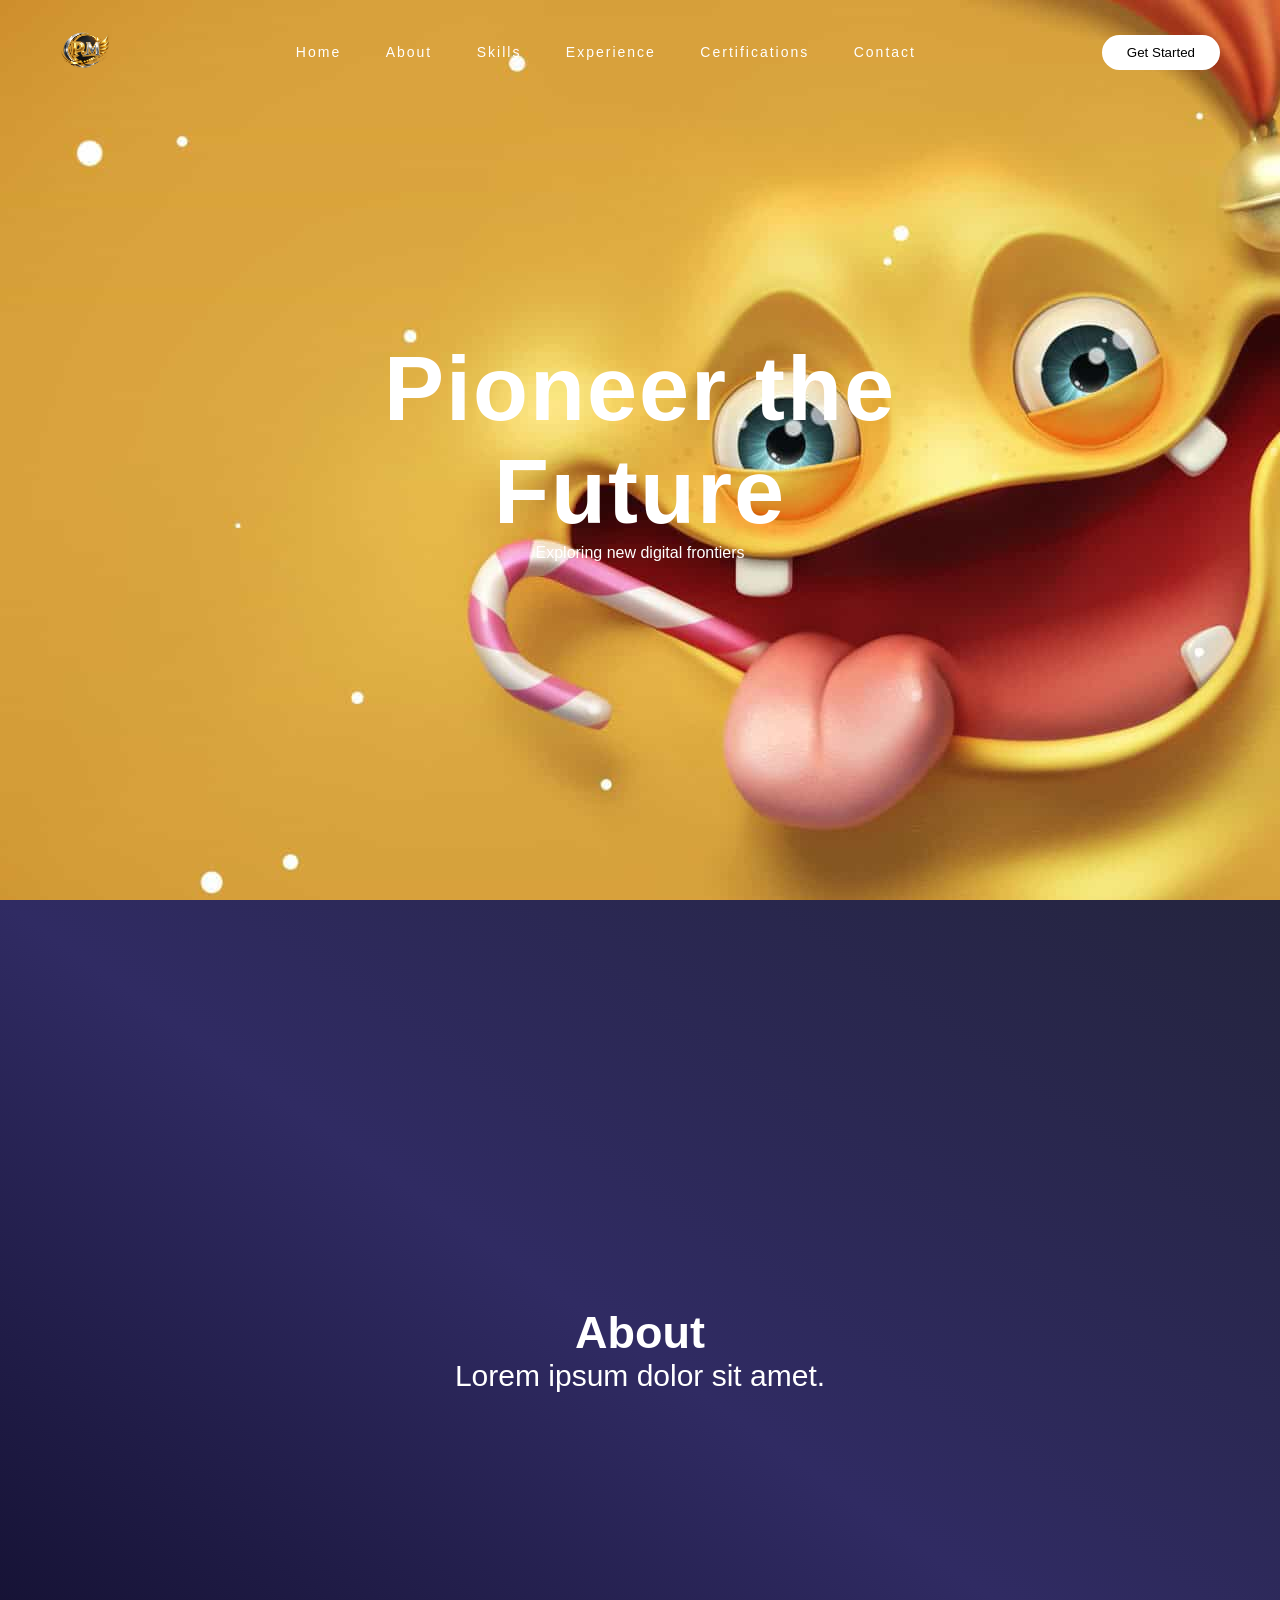
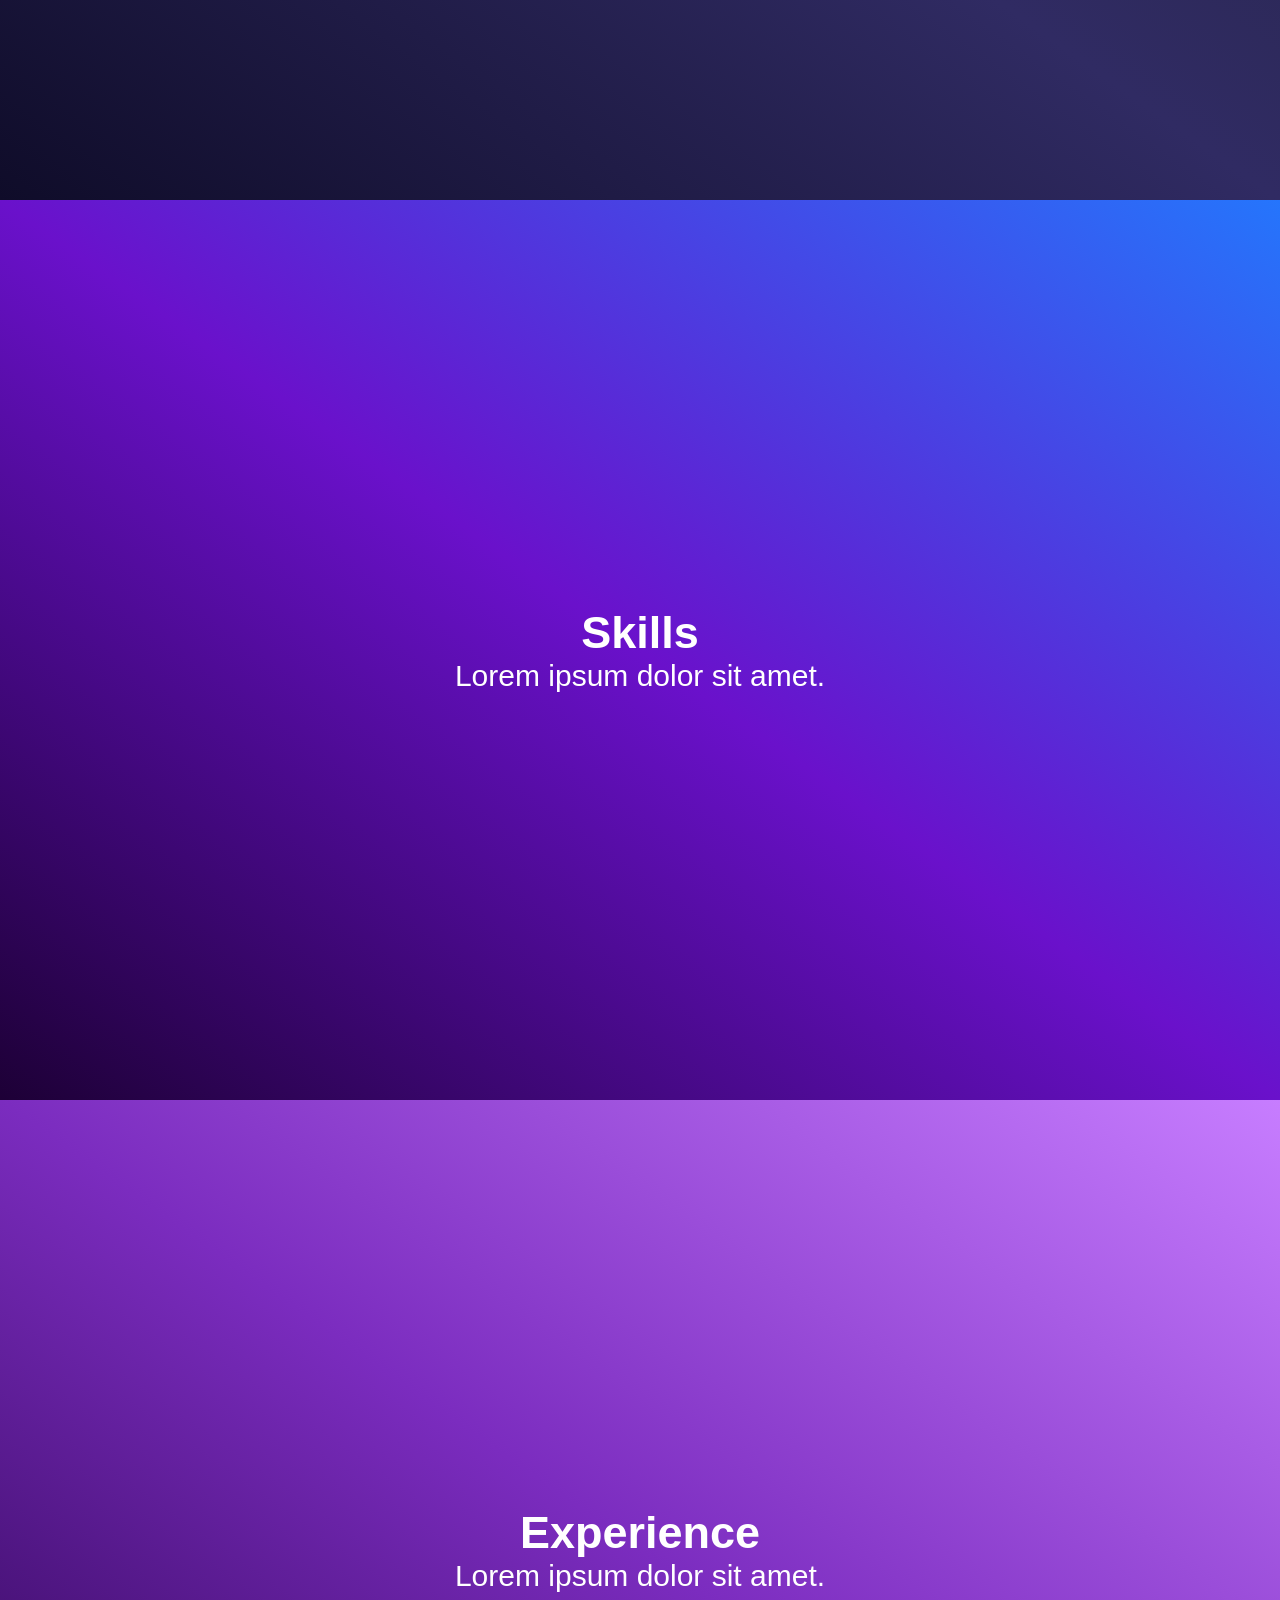
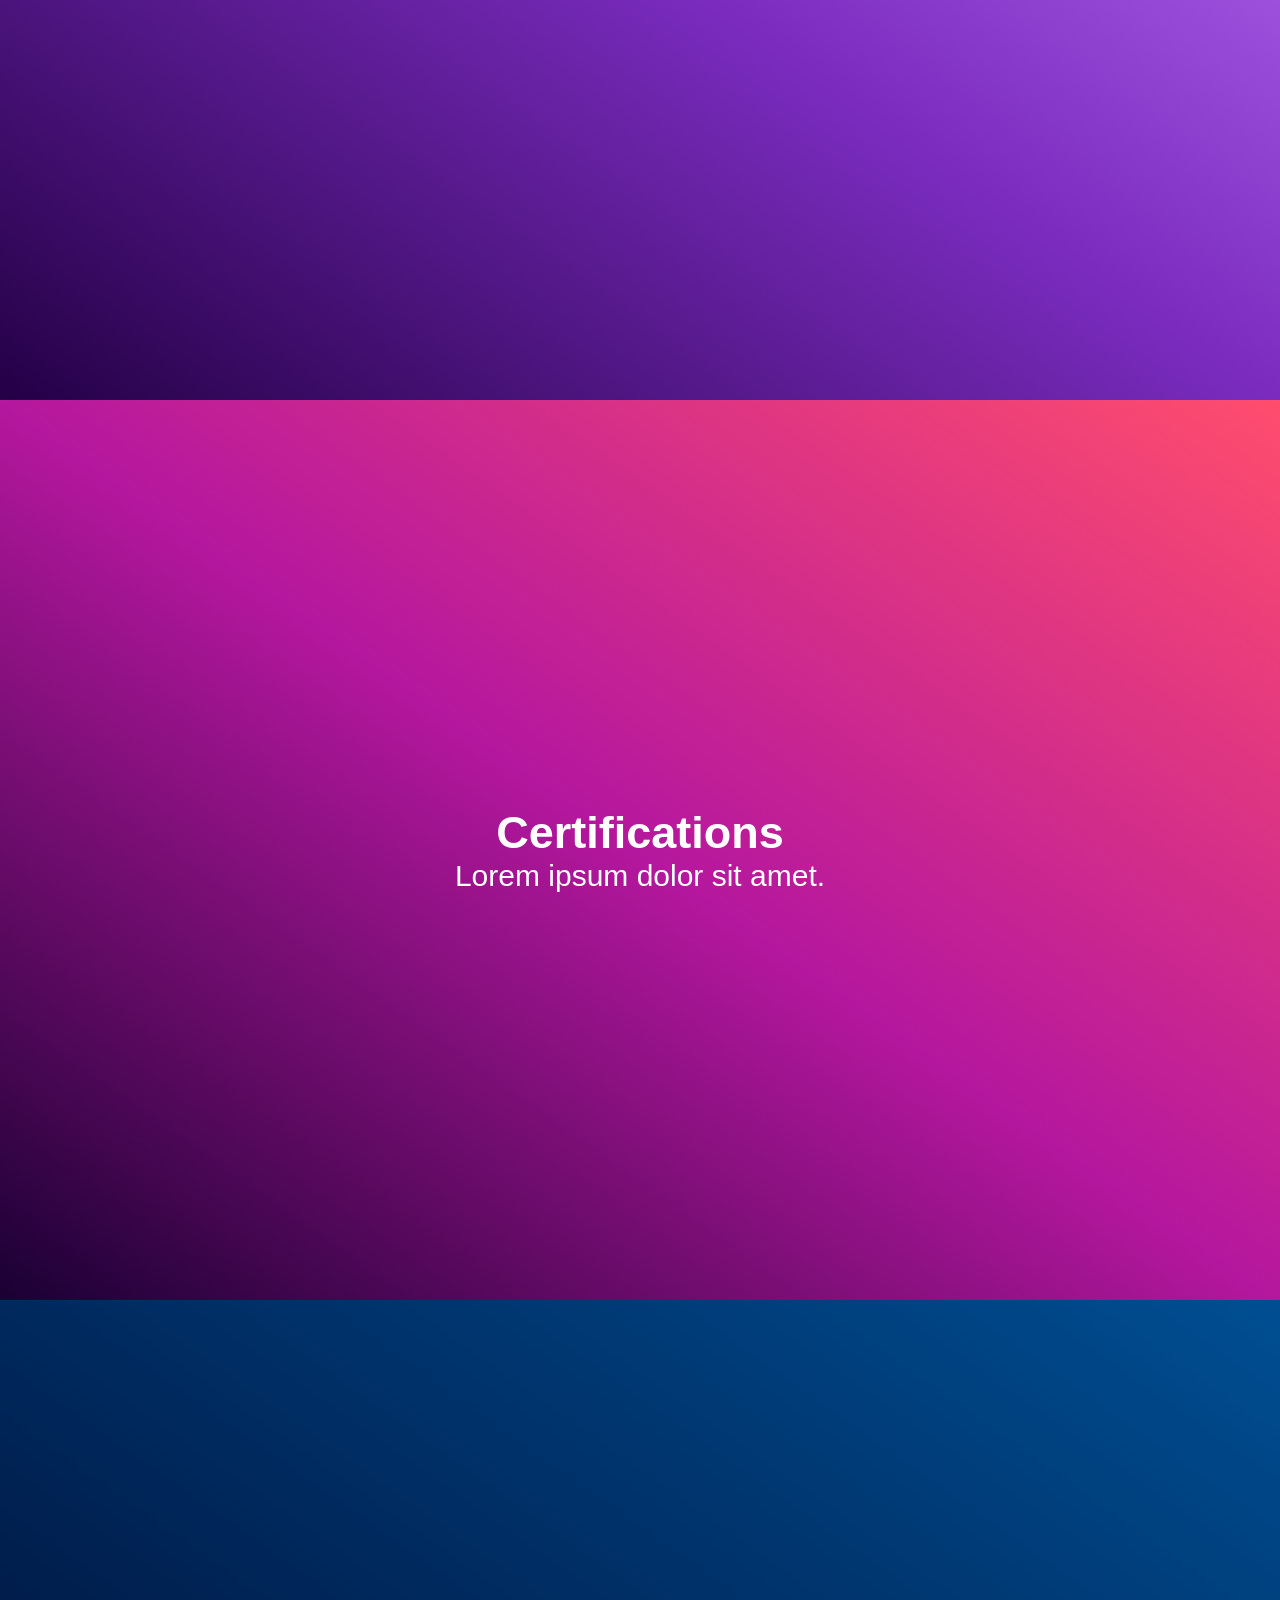
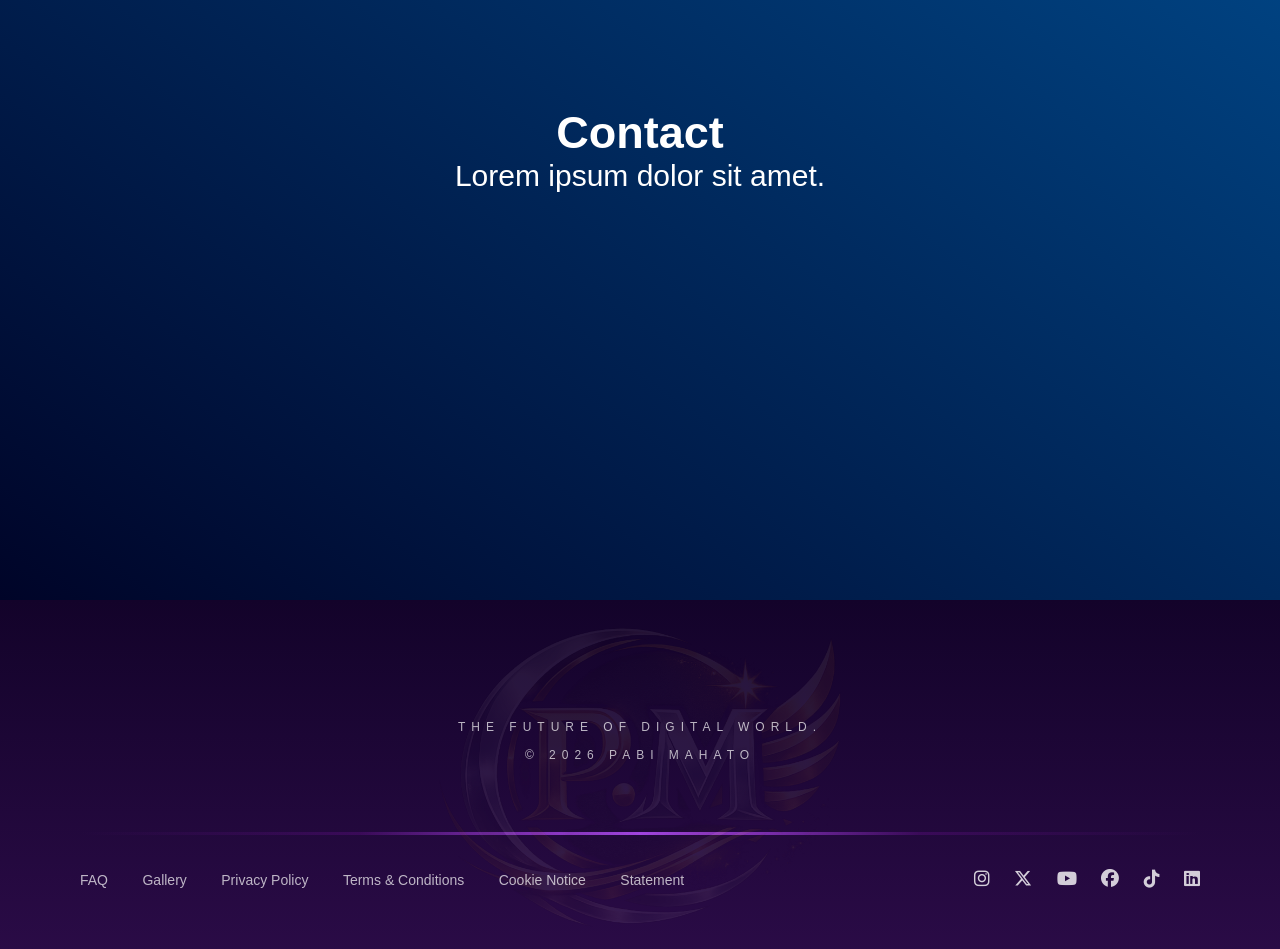
<file: index.html>
<!DOCTYPE html>
<html lang="en">
<head>
<meta charset="UTF-8">
<meta name="viewport" content="width=device-width, initial-scale=1.0">
<title>Space Portfolio</title>

<link rel="stylesheet" href="style.css">

<link rel="stylesheet" href="https://cdnjs.cloudflare.com/ajax/libs/font-awesome/6.5.0/css/all.min.css">
<link href="https://fonts.googleapis.com/css2?family=Inter:wght@300;400;700&display=swap" rel="stylesheet">
</head>

<body>

<header class="navbar">

<div class="logo"><a href="#home"><img src="./assets/p.m logo.png" alt="P.M Logo"></a> </div>

<nav class="menu">
<a href="#home" class="active">Home</a>
<a href="#about">About</a>
<a href="#skills">Skills</a>
<a href="#experience">Experience</a>
<a href="#certifications">Certifications</a>
<a href="#contact">Contact</a>
</nav>

<button class="cta">Get Started</button>

</header>


<section id="home" class="hero">
<div class="slide active">
<h1 class="title">Pioneer the<br>Future</h1>
<p>Exploring new digital frontiers</p>
</div>

<div class="slide">
<h1 class="title">Beyond<br>Limits</h1>
<p>Creative technology experiences</p>
</div>

<div class="slide">
<h1 class="title">Design<br>Innovation</h1>
<p>Engineering immersive products</p>
</div>
</section>


<section id="about" class="section">
<h2>About</h2>
<p>Lorem ipsum dolor sit amet.</p>
</section>


<section id="skills" class="section">
<h2>Skills</h2>
<p>Lorem ipsum dolor sit amet.</p>
</section>


<section id="experience" class="section">
<h2>Experience</h2>
<p>Lorem ipsum dolor sit amet.</p>
</section>


<section id="certifications" class="section">
<h2>Certifications</h2>
<p>Lorem ipsum dolor sit amet.</p>
</section>


<section id="contact" class="section">
<h2>Contact</h2>
<p>Lorem ipsum dolor sit amet.</p>
</section>

<!-- <footer>
<p></p>
</footer> -->
<footer class="footer">

<div class="rocket-bg"></div>

<p class="tagline">THE FUTURE OF DIGITAL WORLD. <br><br>© 2026 PABI MAHATO</p>

<div class="divider-wrapper">
<div class="divider"></div>
</div>

<div class="footer-bottom">

<div class="links">
<a href="#">FAQ</a>
<a href="#">Gallery</a>
<a href="#">Privacy Policy</a>
<a href="#">Terms & Conditions</a>
<a href="#">Cookie Notice</a>
<a href="#" class="highlight">Statement</a>
</div>

<div class="icons">
<i class="fab fa-instagram"></i>
<i class="fab fa-x-twitter"></i>
<i class="fab fa-youtube"></i>
<i class="fab fa-facebook"></i>
<i class="fab fa-tiktok"></i>
<i class="fab fa-linkedin"></i>
</div>

</div>

</footer>


<script src="script.js"></script>

</body>
</html>
</file>
<file: style.css>
*{
margin:0;
padding:0;
box-sizing:border-box;
font-family:Arial, Helvetica, sans-serif;
}

.logo img{
height:50px;
width:auto;
}

body{
background:black;
color:white;
overflow-x:hidden;
}

.navbar{
position:fixed;
top:0;
width:100%;
display:flex;
align-items:center;
justify-content:space-between;
padding:25px 60px;
z-index:100;
}


.menu a{
margin:0 20px;
text-decoration:none;
color:white;
font-size:14px;
letter-spacing:2px;
transition:0.35s ease;
display:inline-block;
}

.menu a:hover{

background: linear-gradient(
90deg,
#ff4b5c,
#c43ad6,
#6a5cff
);

-webkit-background-clip:text;
-webkit-text-fill-color:transparent;

transform: translateY(-4px) scale(1.1);

animation: glow 1.5s infinite alternate;

}

@keyframes glow{

0%{
text-shadow:
0 0 5px #6a5cff,
0 0 10px #c43ad6;
}

100%{
text-shadow:
0 0 15px #c43ad6,
0 0 25px #ff4b5c;
}
}

/* For Menu highlight when selected */
/* .menu a.active{

background: linear-gradient(
90deg,
#ff4b5c,
#c43ad6,
#6a5cff
);

-webkit-background-clip:text;
-webkit-text-fill-color:transparent;

text-shadow:
0 0 10px #c43ad6,
0 0 20px #ff4b5c;

transform: translateY(-4px) scale(1.1);

} */
/* Menu Highlight End  */

.cta{
background:white;
color:black;
border:none;
padding:10px 25px;
border-radius:25px;
cursor:pointer;
transition:.4s;
}

.cta:hover{
transform:scale(1.1);
/* background:#ff0066; */  /*For single color */
background: #6025F5;  /* fallback for old browsers */
background: -webkit-linear-gradient(to right, #FF5555, #6025F5);  /* Chrome 10-25, Safari 5.1-6 */
background: linear-gradient(to right, #FF5555, #6025F5); /* W3C, IE 10+/ Edge, Firefox 16+, Chrome 26+, Opera 12+, Safari 7+ */
color:white;
box-shadow:0 0 15px #ff0066;
}

.hero{
height:100vh;
position:relative;
overflow:hidden;
background-image: url(./assets/aaaa.jpg);
}

.slide{
position:absolute;
width:100%;
height:100%;
display:flex;
flex-direction:column;
justify-content:center;
align-items:center;
opacity:0;
transform:translateY(50px);
transition:1s;
}

.slide.active{
opacity:1;
transform:translateY(0);
}

.title{
font-size:90px;
font-weight:700;
text-align:center;
letter-spacing:2px;
}

.section{
height:100vh;
display:flex;
flex-direction:column;
justify-content:center;
align-items:center;
font-size:30px;
background: #410566;
}


/* Body start  */
.section{
height:100vh;
display:flex;
flex-direction:column;
justify-content:center;
align-items:center;
color:white;
text-align:center;
}

/* ABOUT */
#about{
background: linear-gradient(
to top right,
#0f0c29,
#302b63,
#24243e
);
}

/* SKILLS */
#skills{
background: linear-gradient(
to top right,
#1d0036,
#6a11cb,
#2575fc
);
}

/* EXPERIENCE */
#experience{
background: linear-gradient(
to top right,
#240046,
#7b2cbf,
#c77dff
);
}

/* CERTIFICATIONS */
#certifications{
background: linear-gradient(
to top right,
#1a0033,
#b5179e,
#ff4d6d
);
}

/* CONTACT */
#contact{
background: linear-gradient(
to top right,
#000428,
#004e92
);
}





/* Body End  */


/* Footer Start */
.footer{
position:relative;
padding:120px 80px 60px;
background:linear-gradient(
180deg,
#13032a 0%,
#2a0b46 100%
);

color:white;
overflow:hidden;
}


/* faded rocket */
.rocket-bg{
position:absolute;
top:50%;
left:50%;
width:420px;
height:420px;
transform:translate(-50%,-50%) scale(.85);
background:url("./assets/p.m\ logo.png") center/contain no-repeat;
opacity:0;
transition:2s ease;
}

.rocket-bg.show{
opacity:.07;
transform:translate(-50%,-50%) scale(1);
}


/* tagline */
.tagline{
text-align:center;
letter-spacing:6px;
font-size:12px;
opacity:.7;
margin-bottom:70px;
}


/* divider container */
.divider-wrapper{

display:flex;
justify-content:center;
margin-bottom:35px;
}


/* center glow line */
.divider{
height:3px;
width:0%;

background:linear-gradient(
90deg,
transparent,
rgba(93, 14, 130, 0.4),
rgb(173, 74, 239),
rgba(93, 14, 130, 0.4),
transparent
);

transition:1.4s ease;
}

/* when animated */
.divider.show{
width:100%;
}

/* footer bottom layout */
.footer-bottom{
display:flex;
justify-content:space-between;
align-items:center;
}

/* links */
.links a{
margin-right:30px;
color:white;
text-decoration:none;
opacity:.7;
font-size:14px;
transition:.3s;
}

.links a:hover{
color:#ff38ff;

text-shadow:
0 0 8px #ff38ff,
0 0 18px #ff38ff;

opacity:1;
}

/* ADA color */
.highlight{
color:#ff38ff;
}

/* icons */
.icons i{
margin-left:20px;
font-size:18px;
opacity:.8;
transition:.3s;
}

.icons i:hover{
color:#ff38ff;
transform:translateY(-3px);

text-shadow:
0 0 10px #ff38ff,
0 0 20px #ff38ff;
}
/* Footer End */





/* Sliding motion start  */
/* html{
scroll-behavior:smooth;
} */
/* Sliding motion end  */




/* Body Text slide animation */
/* Basic section styling */
.section {
  overflow: hidden; /* prevent overflow during slide */
 
}

/* Heading letters start off-screen right */
.section h2 span {
  display: inline-block;
  opacity: 0;
  transform: translateX(50px);
  transition: transform 0.6s ease-out, opacity 0.6s ease-out;
}

/* Paragraph starts off-screen left */
.section p {
  opacity: 0;
  transform: translateY(50px);
  transition: transform 0.8s ease-out, opacity 0.8s ease-out;
}

/* Trigger heading letters animation */
.section.in-view h2 span {
  opacity: 1;
  transform: translateX(0);
}

/* Trigger paragraph animation with delay after heading */
.section.in-view p {
  opacity: 1;
  transform: translateY(0);
  transition-delay: calc(0.05s * var(--letters)); /* waits until heading finishes */
}
/* Body Text slide animation */
</file>
